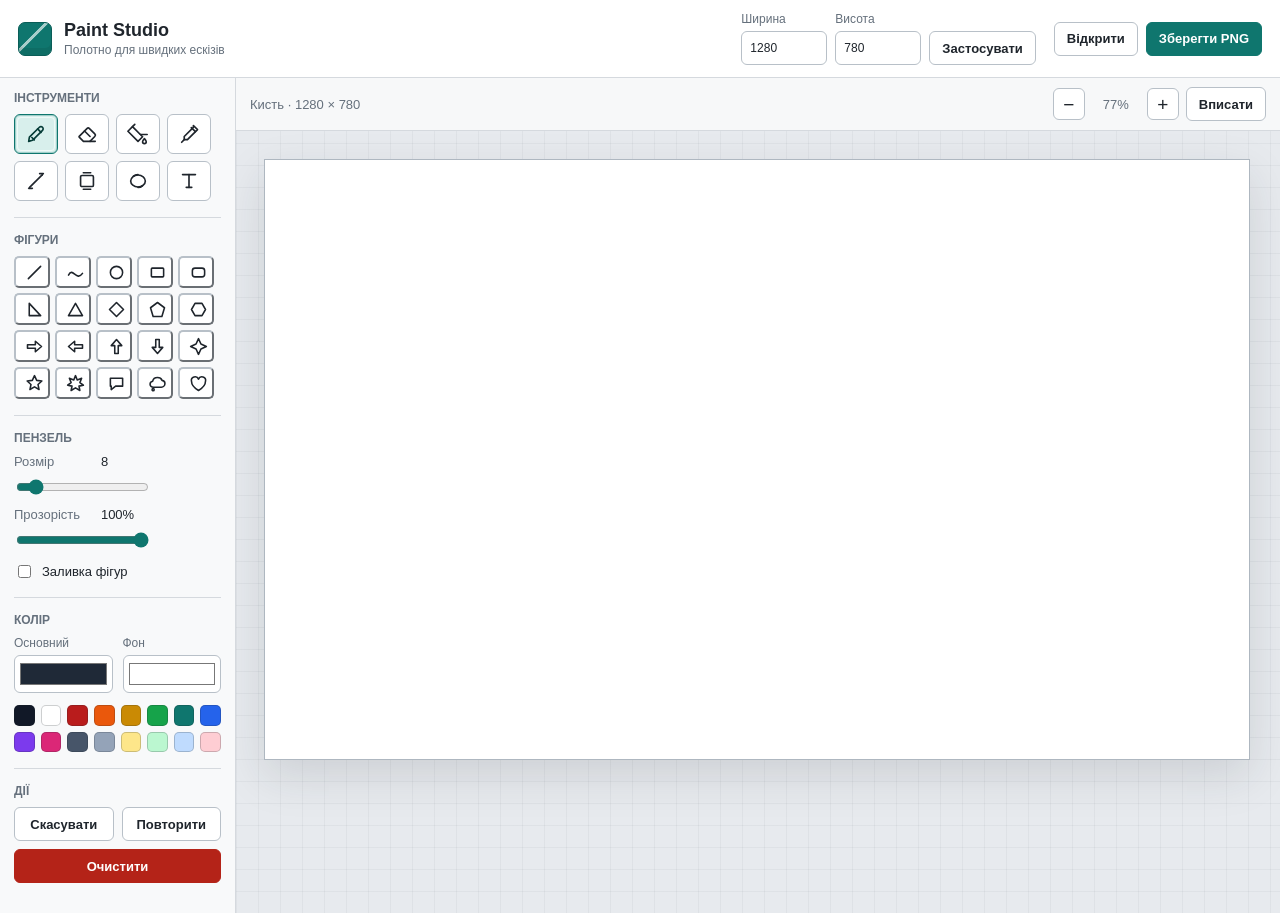
<file: index.html>
<!doctype html>
<html lang="uk">
  <head>
    <meta charset="utf-8" />
    <meta name="viewport" content="width=device-width, initial-scale=1" />
    <title>Paint Studio</title>
    <link rel="stylesheet" href="styles.css" />
  </head>
  <body>
    <div class="app-shell">
      <header class="topbar">
        <div class="brand">
          <span class="brand-mark" aria-hidden="true"></span>
          <div>
            <h1>Paint Studio</h1>
            <p>Полотно для швидких ескізів</p>
          </div>
        </div>

        <div class="document-controls" aria-label="Розмір полотна">
          <label>
            <span>Ширина</span>
            <input id="canvasWidth" type="number" min="240" max="3000" step="10" value="1280" />
          </label>
          <label>
            <span>Висота</span>
            <input id="canvasHeight" type="number" min="180" max="2200" step="10" value="780" />
          </label>
          <button id="resizeCanvas" class="button secondary" type="button">Застосувати</button>
        </div>

        <div class="file-actions" aria-label="Файл">
          <label class="button secondary file-button" title="Відкрити зображення">
            <input id="imageLoader" type="file" accept="image/*" />
            <span>Відкрити</span>
          </label>
          <button id="downloadPng" class="button primary" type="button">Зберегти PNG</button>
        </div>
      </header>

      <main class="workspace">
        <aside class="tool-panel" aria-label="Інструменти">
          <section class="panel-section">
            <h2>Інструменти</h2>
            <div class="tool-grid" id="toolGrid">
              <button class="tool-button is-active" type="button" data-tool="brush" title="Пензель" aria-label="Пензель">
                <span class="tool-icon" aria-hidden="true">
                  <svg viewBox="0 0 24 24">
                    <path d="m4 20 4.2-1.1L19.1 8a2.4 2.4 0 0 0 0-3.4 2.4 2.4 0 0 0-3.4 0L4.8 15.5 4 20Z" />
                    <path d="m13.8 6.5 3.7 3.7" />
                    <path d="m7.5 15.8 2.7 2.7" />
                  </svg>
                </span>
              </button>
              <button class="tool-button" type="button" data-tool="eraser" title="Гумка" aria-label="Гумка">
                <span class="tool-icon" aria-hidden="true">
                  <svg viewBox="0 0 24 24">
                    <path d="m3.5 14.5 8.4-8.4a2 2 0 0 1 2.8 0l5.8 5.8a2 2 0 0 1 0 2.8L15.2 20H8.1l-4.6-4.6a.7.7 0 0 1 0-.9Z" />
                    <path d="m9.3 8.7 6 6" />
                    <path d="M15.2 20H21" />
                  </svg>
                </span>
              </button>
              <button class="tool-button" type="button" data-tool="bucket" title="Заливка" aria-label="Заливка">
                <span class="tool-icon" aria-hidden="true">
                  <svg viewBox="0 0 24 24">
                    <path d="m6 4 11 11-5 5L1 9l5-5Z" />
                    <path d="m6 4 2.5-2.5" />
                    <path d="M14.5 12.5H22" />
                    <path d="M19 17c1.4 1.6 2 2.8 2 3.5a2 2 0 0 1-4 0c0-.7.6-1.9 2-3.5Z" />
                  </svg>
                </span>
              </button>
              <button class="tool-button" type="button" data-tool="picker" title="Піпетка" aria-label="Піпетка">
                <span class="tool-icon" aria-hidden="true">
                  <svg viewBox="0 0 24 24">
                    <path d="m14.5 5 4.5 4.5" />
                    <path d="m16.8 2.7 4.5 4.5-11 11H6.8v-3.5l10-10Z" />
                    <path d="M6.8 18.2 4 21" />
                  </svg>
                </span>
              </button>
              <button class="tool-button" type="button" data-tool="line" title="Лінія" aria-label="Лінія">
                <span class="tool-icon" aria-hidden="true">
                  <svg viewBox="0 0 24 24">
                    <path d="M5 19 19 5" />
                    <path d="M4 20h4" />
                    <path d="M16 4h4" />
                  </svg>
                </span>
              </button>
              <button class="tool-button" type="button" data-tool="rect" title="Прямокутник" aria-label="Прямокутник">
                <span class="tool-icon" aria-hidden="true">
                  <svg viewBox="0 0 24 24">
                    <rect x="5" y="6" width="14" height="12" rx="1.5" />
                    <path d="M8 3h8" />
                    <path d="M8 21h8" />
                  </svg>
                </span>
              </button>
              <button class="tool-button" type="button" data-tool="ellipse" title="Еліпс" aria-label="Еліпс">
                <span class="tool-icon" aria-hidden="true">
                  <svg viewBox="0 0 24 24">
                    <ellipse cx="12" cy="12" rx="8" ry="6.5" />
                    <path d="M7 6.8C8.3 5.7 10 5 12 5" />
                    <path d="M17 17.2c-1.3 1.1-3 1.8-5 1.8" />
                  </svg>
                </span>
              </button>
              <button class="tool-button" type="button" data-tool="text" title="Текст" aria-label="Текст">
                <span class="tool-icon" aria-hidden="true">
                  <svg viewBox="0 0 24 24">
                    <path d="M5 5h14" />
                    <path d="M12 5v14" />
                    <path d="M9 19h6" />
                  </svg>
                </span>
              </button>
            </div>
          </section>

          <section class="panel-section shapes-section">
            <h2>Фігури</h2>
            <div class="shape-grid" id="shapeGrid" aria-label="Фігури"></div>
          </section>

          <section class="panel-section">
            <h2>Пензель</h2>
            <label class="range-row">
              <span>Розмір</span>
              <output id="sizeOutput">8</output>
              <input id="brushSize" type="range" min="1" max="72" value="8" />
            </label>
            <label class="range-row">
              <span>Прозорість</span>
              <output id="opacityOutput">100%</output>
              <input id="opacity" type="range" min="5" max="100" value="100" />
            </label>
            <div class="toggle-row">
              <label>
                <input id="fillShape" type="checkbox" />
                <span>Заливка фігур</span>
              </label>
            </div>
          </section>

          <section class="panel-section">
            <h2>Колір</h2>
            <div class="color-pair">
              <label>
                <span>Основний</span>
                <input id="primaryColor" type="color" value="#1f2937" />
              </label>
              <label>
                <span>Фон</span>
                <input id="backgroundColor" type="color" value="#ffffff" />
              </label>
            </div>
            <div class="swatches" id="swatches" aria-label="Швидкі кольори"></div>
          </section>

          <section class="panel-section">
            <h2>Дії</h2>
            <div class="action-grid">
              <button id="undo" class="button secondary" type="button">Скасувати</button>
              <button id="redo" class="button secondary" type="button">Повторити</button>
              <button id="clearCanvas" class="button danger" type="button">Очистити</button>
            </div>
          </section>
        </aside>

        <section class="canvas-stage" aria-label="Робоча область">
          <div class="stage-toolbar">
            <div class="status-line" id="statusLine">Пензель · 1280 × 780</div>
            <div class="zoom-controls" aria-label="Масштаб">
              <button id="zoomOut" class="icon-button" type="button" title="Зменшити" aria-label="Зменшити">−</button>
              <span id="zoomLabel">100%</span>
              <button id="zoomIn" class="icon-button" type="button" title="Збільшити" aria-label="Збільшити">+</button>
              <button id="fitCanvas" class="button secondary" type="button">Вписати</button>
            </div>
          </div>

          <div class="canvas-wrap" id="canvasWrap">
            <canvas id="paintCanvas" width="1280" height="780"></canvas>
            <input id="textInput" class="text-input" type="text" autocomplete="off" />
          </div>
        </section>
      </main>
    </div>

    <script src="app.js"></script>
  </body>
</html>
</file>
<file: styles.css>
:root {
  color-scheme: light;
  --bg: #eef0f2;
  --surface: #f8f9fa;
  --surface-strong: #ffffff;
  --line: #d5d9de;
  --line-strong: #b8c0c8;
  --text: #1f252c;
  --muted: #65707c;
  --accent: #0f766e;
  --accent-dark: #0a5d57;
  --danger: #b42318;
  --shadow: 0 16px 42px rgba(31, 37, 44, 0.13);
}

* {
  box-sizing: border-box;
}

body {
  margin: 0;
  min-width: 320px;
  min-height: 100vh;
  color: var(--text);
  font-family: "Segoe UI", Arial, sans-serif;
  background: var(--bg);
}

button,
input {
  font: inherit;
}

.app-shell {
  min-height: 100vh;
  display: grid;
  grid-template-rows: auto 1fr;
}

.topbar {
  min-height: 72px;
  display: grid;
  grid-template-columns: minmax(230px, 1fr) auto auto;
  gap: 18px;
  align-items: center;
  padding: 12px 18px;
  border-bottom: 1px solid var(--line);
  background: var(--surface-strong);
}

.brand {
  display: flex;
  align-items: center;
  gap: 12px;
  min-width: 0;
}

.brand-mark {
  width: 34px;
  height: 34px;
  border-radius: 7px;
  border: 1px solid #0a5d57;
  background:
    linear-gradient(135deg, transparent 0 39%, rgba(255, 255, 255, 0.64) 40% 46%, transparent 47%),
    #0f766e;
  box-shadow: inset 0 -7px 0 rgba(0, 0, 0, 0.08);
  flex: 0 0 auto;
}

h1,
h2,
p {
  margin: 0;
}

h1 {
  font-size: 18px;
  line-height: 1.2;
  font-weight: 650;
  letter-spacing: 0;
}

.brand p {
  margin-top: 2px;
  color: var(--muted);
  font-size: 12px;
}

.document-controls,
.file-actions {
  display: flex;
  align-items: end;
  gap: 8px;
}

.document-controls label,
.color-pair label {
  display: grid;
  gap: 5px;
  color: var(--muted);
  font-size: 12px;
}

.document-controls input {
  width: 86px;
  height: 34px;
  padding: 0 8px;
  border: 1px solid var(--line-strong);
  border-radius: 6px;
  background: #fff;
  color: var(--text);
}

.button,
.icon-button,
.tool-button {
  border: 1px solid transparent;
  cursor: pointer;
  user-select: none;
  transition: background 120ms ease, border-color 120ms ease, transform 80ms ease;
}

.button:active,
.icon-button:active,
.tool-button:active {
  transform: translateY(1px);
}

.button {
  min-height: 34px;
  border-radius: 6px;
  padding: 0 12px;
  font-size: 13px;
  font-weight: 600;
  white-space: nowrap;
}

.button.primary {
  color: #fff;
  background: var(--accent);
  border-color: var(--accent);
}

.button.primary:hover {
  background: var(--accent-dark);
}

.button.secondary {
  color: var(--text);
  background: #fff;
  border-color: var(--line-strong);
}

.button.secondary:hover,
.icon-button:hover,
.tool-button:hover {
  background: #eef6f5;
  border-color: #7cb4ae;
}

.button.danger {
  color: #fff;
  background: var(--danger);
  border-color: var(--danger);
}

.file-button {
  display: inline-grid;
  place-items: center;
}

.file-button input {
  display: none;
}

.workspace {
  min-height: 0;
  display: grid;
  grid-template-columns: 236px 1fr;
}

.tool-panel {
  overflow: auto;
  padding: 14px;
  border-right: 1px solid var(--line);
  background: var(--surface);
}

.panel-section {
  padding: 0 0 16px;
  margin-bottom: 16px;
  border-bottom: 1px solid var(--line);
  min-width: 0;
}

.panel-section:last-child {
  border-bottom: 0;
  margin-bottom: 0;
}

.panel-section h2 {
  margin-bottom: 10px;
  font-size: 12px;
  line-height: 1;
  color: var(--muted);
  text-transform: uppercase;
  letter-spacing: 0;
  font-weight: 700;
}

.tool-grid,
.shape-grid {
  display: grid;
  grid-template-columns: repeat(4, 44px);
  gap: 7px;
}

.shape-grid {
  grid-template-columns: repeat(5, 36px);
  gap: 5px;
}

.tool-button,
.shape-button,
.icon-button {
  display: grid;
  place-items: center;
  color: var(--text);
  background: #fff;
  border-color: var(--line-strong);
}

.tool-button,
.shape-button {
  width: 44px;
  height: 40px;
  border-radius: 6px;
  position: relative;
  overflow: hidden;
}

.shape-button {
  width: 36px;
  height: 32px;
  border-radius: 5px;
}

.tool-button.is-active,
.shape-button.is-active {
  color: #063c38;
  background: #d8efec;
  border-color: var(--accent);
  box-shadow: inset 0 0 0 1px rgba(15, 118, 110, 0.28);
}

.tool-icon,
.shape-icon {
  width: 24px;
  height: 24px;
  display: grid;
  place-items: center;
  color: currentColor;
}

.tool-icon svg,
.shape-icon svg {
  width: 22px;
  height: 22px;
  display: block;
  fill: none;
  stroke: currentColor;
  stroke-width: 1.8;
  stroke-linecap: round;
  stroke-linejoin: round;
}

.shape-icon svg {
  width: 21px;
  height: 21px;
}

.tool-button::after,
.shape-button::after {
  content: "";
  position: absolute;
  inset: 2px;
  border-radius: 4px;
  border: 1px solid rgba(255, 255, 255, 0.6);
  pointer-events: none;
}

.tool-button:hover .tool-icon,
.shape-button:hover .shape-icon {
  transform: translateY(-1px);
}

.tool-icon,
.shape-icon {
  transition: transform 120ms ease;
}

.range-row {
  display: grid;
  grid-template-columns: auto auto;
  gap: 8px;
  align-items: center;
  justify-content: start;
  margin-top: 10px;
  color: var(--muted);
  font-size: 13px;
}

.range-row input {
  grid-column: 1 / -1;
  width: 100%;
  min-width: 0;
  accent-color: var(--accent);
}

output {
  color: var(--text);
  font-variant-numeric: tabular-nums;
}

.toggle-row {
  margin-top: 12px;
  color: var(--text);
  font-size: 13px;
}

.toggle-row label {
  display: flex;
  align-items: center;
  gap: 8px;
}

.toggle-row input {
  accent-color: var(--accent);
}

.color-pair {
  display: grid;
  grid-template-columns: repeat(2, minmax(0, 1fr));
  gap: 10px;
}

.color-pair input {
  width: 100%;
  min-width: 0;
  height: 38px;
  padding: 3px;
  border: 1px solid var(--line-strong);
  border-radius: 6px;
  background: #fff;
}

.swatches {
  display: grid;
  grid-template-columns: repeat(8, minmax(0, 1fr));
  gap: 6px;
  margin-top: 12px;
}

.swatch {
  width: 100%;
  aspect-ratio: 1;
  border: 1px solid rgba(31, 37, 44, 0.22);
  border-radius: 5px;
  background: var(--swatch);
}

.swatch.is-selected {
  outline: 2px solid var(--accent);
  outline-offset: 2px;
}

.action-grid {
  display: grid;
  grid-template-columns: 1fr 1fr;
  gap: 8px;
}

.action-grid .danger {
  grid-column: 1 / -1;
}

.canvas-stage {
  min-width: 0;
  min-height: 0;
  display: grid;
  grid-template-rows: auto 1fr;
  background:
    linear-gradient(90deg, rgba(31, 37, 44, 0.045) 1px, transparent 1px),
    linear-gradient(0deg, rgba(31, 37, 44, 0.045) 1px, transparent 1px),
    #e7eaee;
  background-size: 22px 22px;
}

.stage-toolbar {
  min-height: 50px;
  display: flex;
  align-items: center;
  justify-content: space-between;
  gap: 12px;
  padding: 9px 14px;
  border-bottom: 1px solid var(--line);
  background: rgba(248, 249, 250, 0.96);
}

.status-line {
  min-width: 0;
  color: var(--muted);
  font-size: 13px;
  white-space: nowrap;
  overflow: hidden;
  text-overflow: ellipsis;
}

.zoom-controls {
  display: flex;
  align-items: center;
  gap: 7px;
}

.icon-button {
  width: 32px;
  height: 32px;
  border-radius: 6px;
  font-size: 19px;
  line-height: 1;
}

#zoomLabel {
  width: 48px;
  text-align: center;
  color: var(--muted);
  font-size: 13px;
  font-variant-numeric: tabular-nums;
}

.canvas-wrap {
  position: relative;
  overflow: auto;
  padding: 28px;
  min-width: 0;
  min-height: 0;
}

#paintCanvas {
  display: block;
  width: calc(var(--canvas-width) * var(--zoom));
  height: calc(var(--canvas-height) * var(--zoom));
  background: #fff;
  border: 1px solid #aeb7c0;
  box-shadow: var(--shadow);
  image-rendering: auto;
  touch-action: none;
  cursor: crosshair;
}

.text-input {
  position: absolute;
  display: none;
  min-width: 120px;
  height: 34px;
  padding: 4px 8px;
  border: 1px solid var(--accent);
  border-radius: 4px;
  color: var(--text);
  background: #fff;
  box-shadow: 0 8px 20px rgba(31, 37, 44, 0.18);
  outline: none;
}

@media (max-width: 980px) {
  .topbar {
    grid-template-columns: 1fr;
    align-items: stretch;
  }

  .document-controls,
  .file-actions {
    justify-content: flex-start;
    flex-wrap: wrap;
  }

  .workspace {
    grid-template-columns: 1fr;
  }

  .tool-panel {
    display: grid;
    grid-template-columns: repeat(4, minmax(180px, 1fr));
    gap: 14px;
    border-right: 0;
    border-bottom: 1px solid var(--line);
  }

  .panel-section {
    margin-bottom: 0;
    padding-bottom: 0;
    border-bottom: 0;
  }
}

@media (max-width: 720px) {
  .tool-panel {
    grid-template-columns: 1fr 1fr;
  }

  .stage-toolbar {
    align-items: stretch;
    flex-direction: column;
  }

  .zoom-controls {
    flex-wrap: wrap;
  }
}

@media (max-width: 480px) {
  .topbar,
  .tool-panel,
  .stage-toolbar {
    padding-left: 10px;
    padding-right: 10px;
  }

  .document-controls input {
    width: 78px;
  }

  .tool-panel {
    grid-template-columns: 1fr;
  }

  .canvas-wrap {
    padding: 16px;
  }
}
</file>
